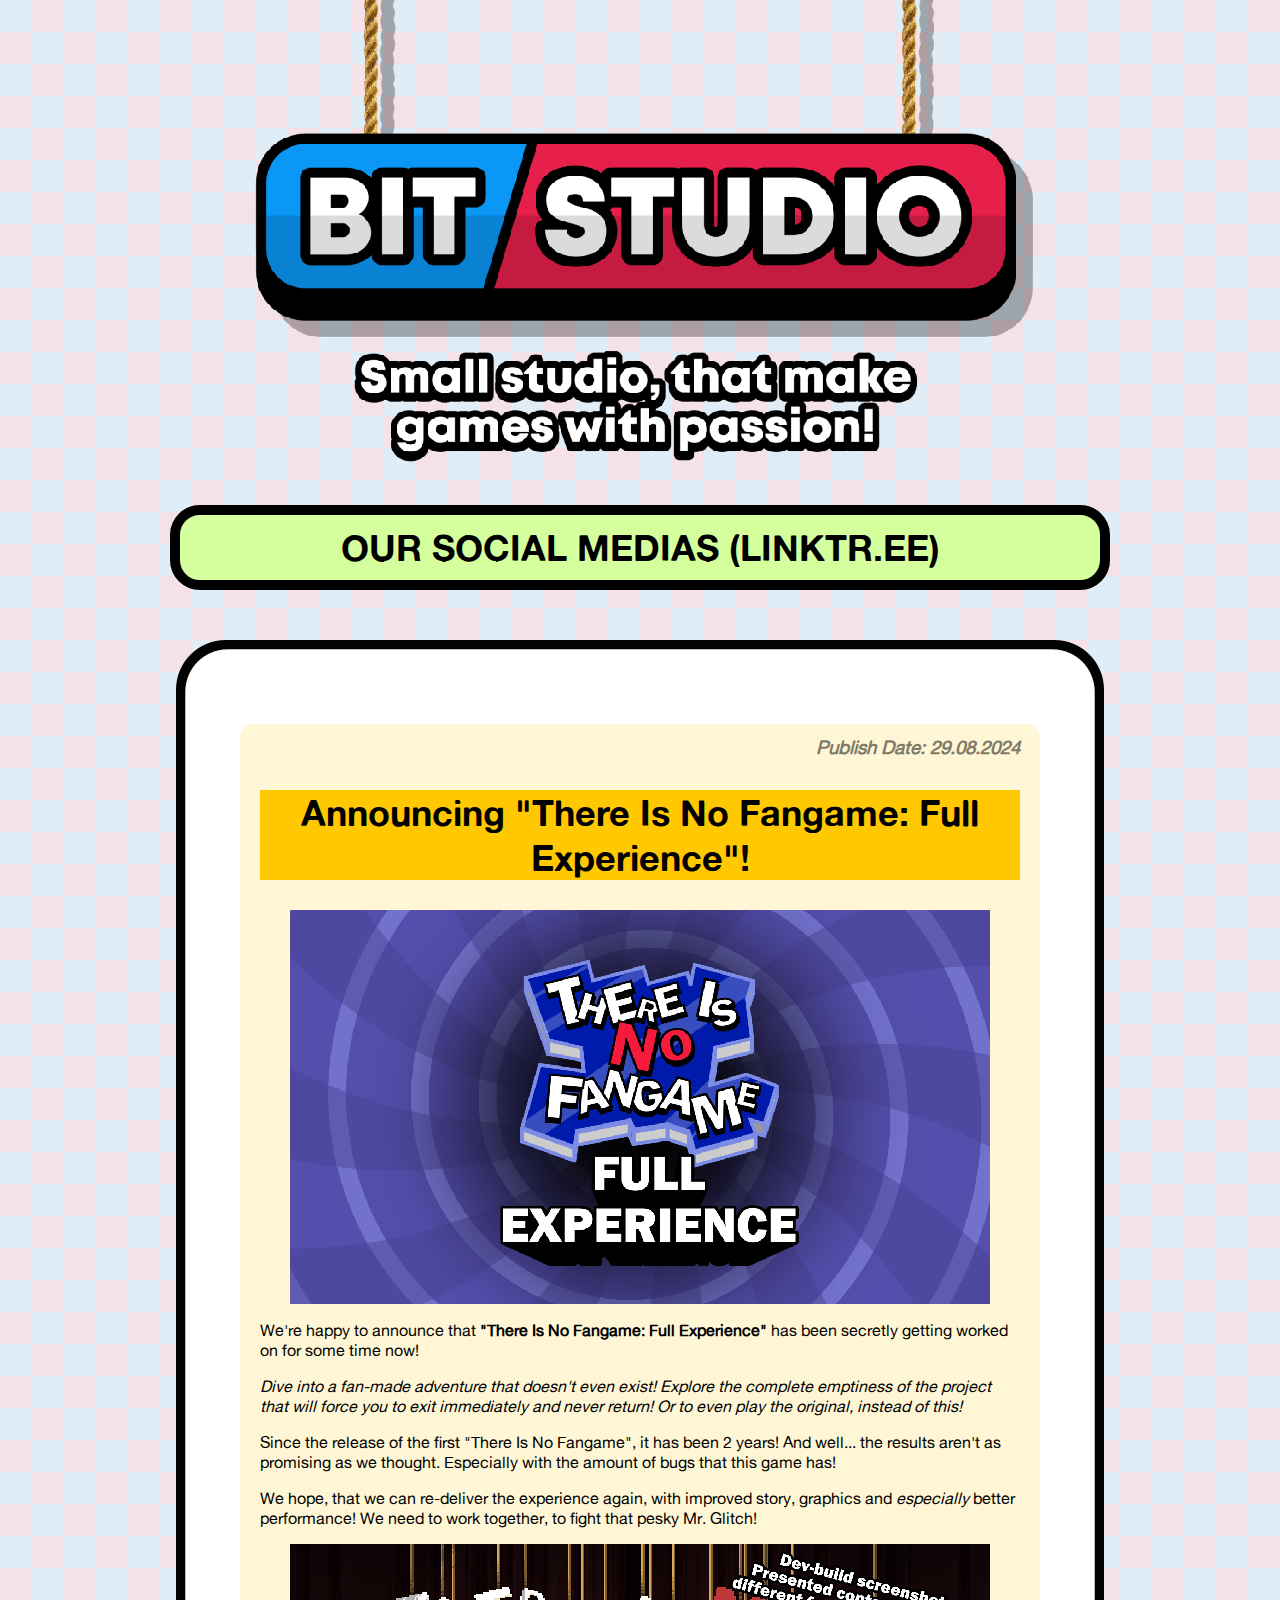
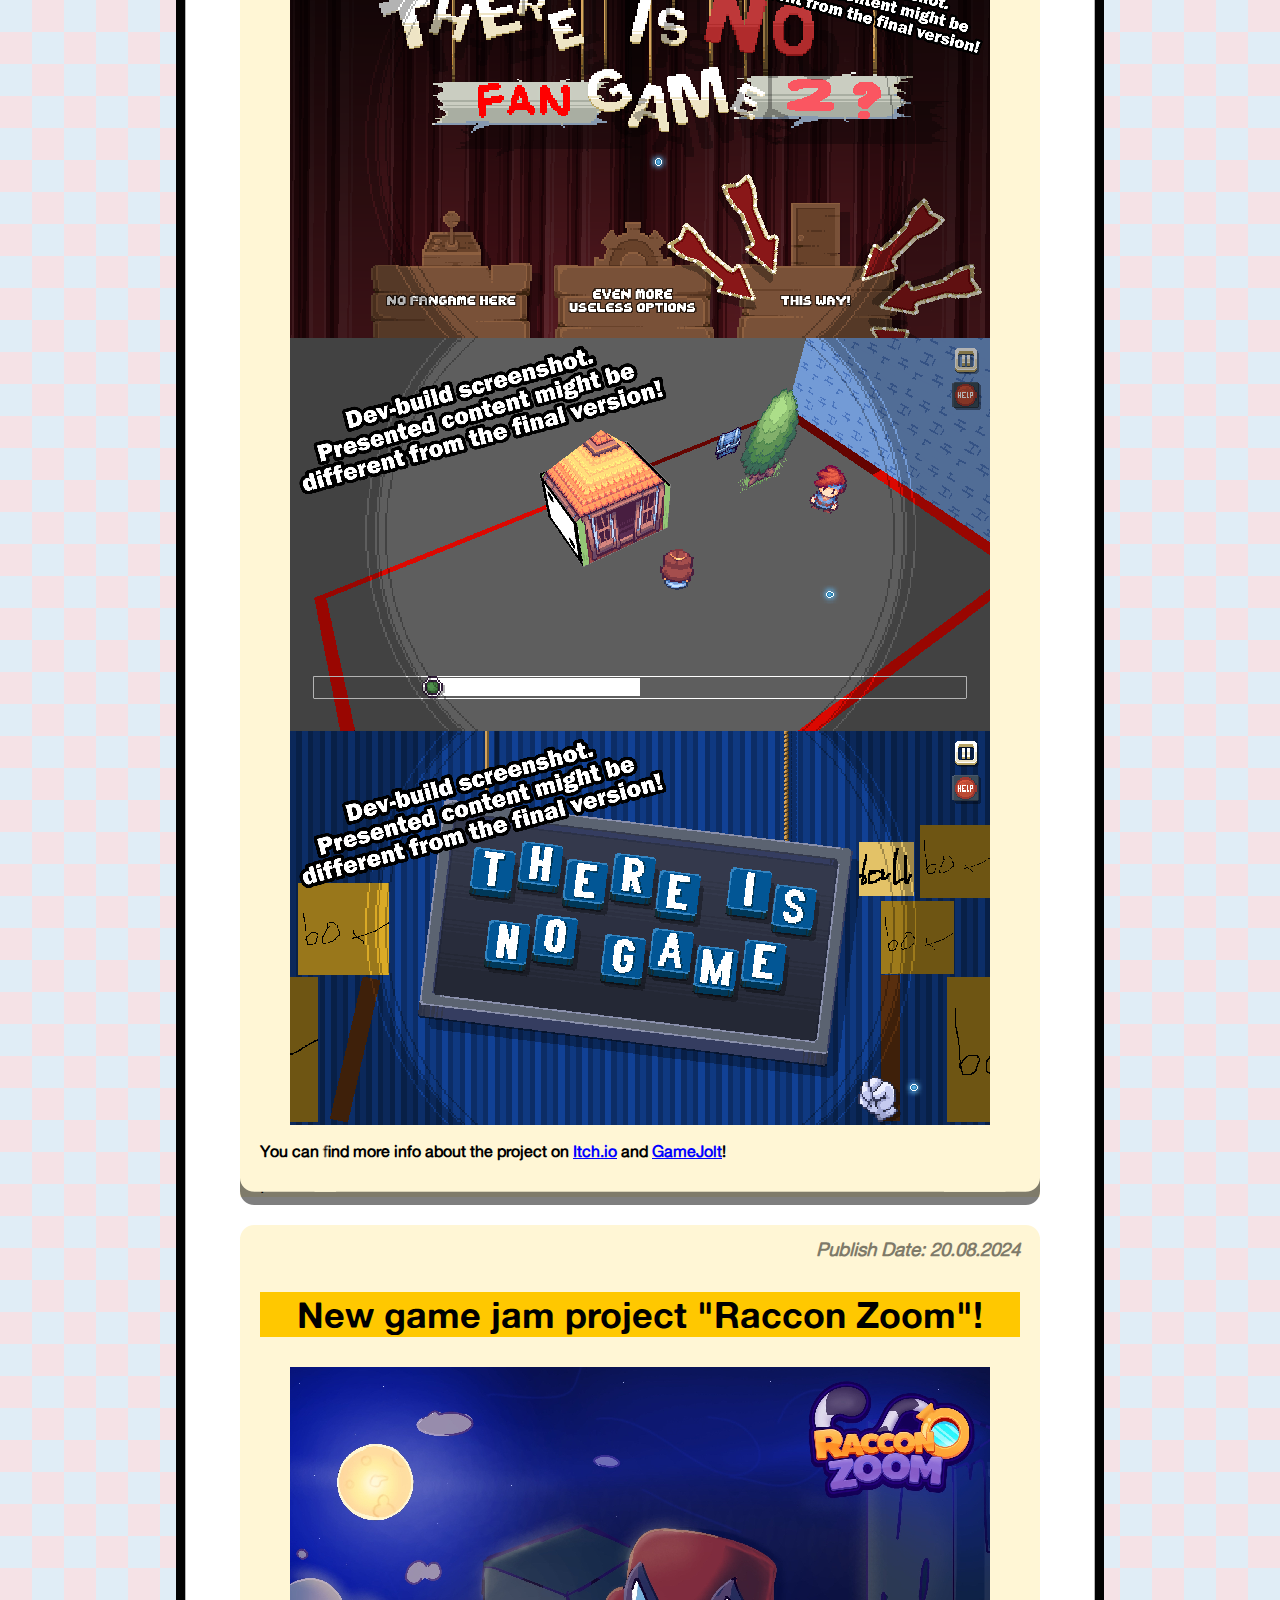
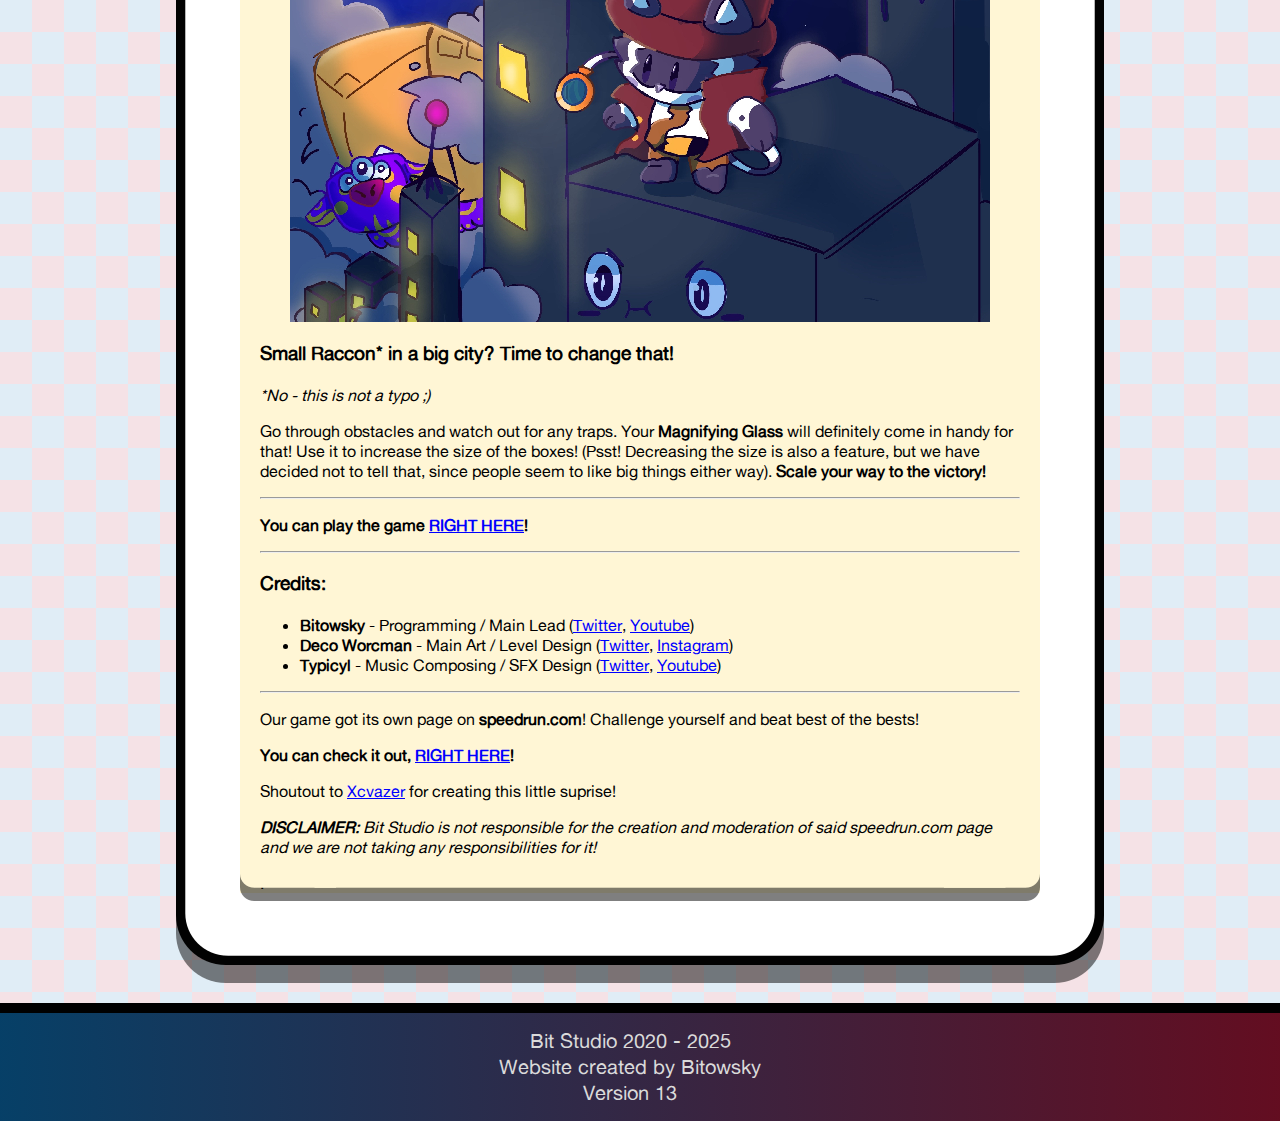
<file: index.html>
<html>
  <head>
    <meta property="og:title" content="Bit Studio" />
    <meta property="og:description" content="Small studio, that make games with passion!" />
    <meta property="og:image" content="img/metaLogo.png" />
    <link rel="stylesheet" href="css/common.css">
    <script src="js/jquery.js"></script> 
    <title>Bit Studio</title>
  </head>
  <body>
    <img src="img/topLogo.png" alt="Bit Studio Logo" id="topLogo">

    <div class="topButtons" title="Linktr.ee" onClick="window.location.href = 'https://linktr.ee/bitstudio'">OUR SOCIAL MEDIAS (LINKTR.EE)</div>

    <table class="baseTable">
      <tr>
        <td class="baseTableCell" style="background-image: url('./img/base_tl.png');" width="64" height="64"></td>
        <td class="baseTableCell baseTableRepeat" style="background-image: url('./img/base_t.png');" width="50" height="64"></td>
        <td class="baseTableCell" style="background-image: url('./img/base_tr.png');" width="64" height="64"></td>
      </tr>
      <tr>
        <td class="baseTableCell baseTableRepeat" style="background-image: url('./img/base_l.png');" width="64" height="64"></td>
        <td class="baseTableCell baseTableRepeat" style="background-image: url('./img/base_m.png');" width="auto" height="auto">
          <table>
            <div id="content"></div>
          </table>
        </td>
        <td class="baseTableCell baseTableRepeat" style="background-image: url('./img/base_r.png');" width="64" height="64"></td>
      </tr>
      <tr>
        <td class="baseTableCell" style="background-image: url('./img/base_bl.png');" width="64" height="82"></td>
        <td class="baseTableCell baseTableRepeat" style="background-image: url('./img/base_b.png');" width="auto" height="82"></td>
        <td class="baseTableCell" style="background-image: url('./img/base_br.png');" width="64" height="82"></td>
      </tr>
    </table>
    <div></div>

    <div class="footer">
      Bit Studio 2020 - 2025
      <br>Website created by Bitowsky
      <br>Version 13
    </div>

    <script src="posts/allPosts.js"></script>
    <script src="js/posts.js"></script>
    <div id="missingData"></div>
  </body>
</html>
</file>
<file: css/common.css>
* {
    image-rendering: pixelated;
    font-family: "base";
    
}

@font-face {
    font-family: "base";
    src: url("../fonts/AlteHaasGroteskRegular.ttf");
    text-rendering: optimizeSpeed;
}

@font-face {
    font-family: "baseBold";
    src: url("../fonts/AlteHaasGroteskBold.ttf");
    text-rendering: optimizeSpeed;
}

body {
    overflow-x: hidden;
    background-image: url("../img/bg.png");
}


#topLogo {
    width: 70%;
    margin-top: -20px;
    margin-left: auto;
    margin-right: auto;
    display: block;
}

.topButtons {
    max-width: 900px;
    background-color: rgb(212, 255, 156);
    margin-left: auto;
    margin-right: auto;
    margin-bottom: 50px;
    color: black;
    border: 10px solid black;
    border-radius: 30px;
    text-align: center;
    font-size: 36px;
    padding: 10px;
    user-select: none;
    font-family: "baseBold";
}

.topButtons:hover {
    background-color: rgb(33, 57, 0);
    color: white;
    cursor: pointer;
}

.baseTableCell {
    background-repeat: no-repeat;
    padding: 0;
}
.baseTableRepeat {
    background-repeat: repeat;
}

.baseTable {
    border-collapse: collapse;
    margin-left: auto;
    margin-right: auto;
    table-layout: fixed;
}

td { 
    overflow: hidden; 
    text-overflow: ellipsis; 
    word-wrap: break-word;
}

.postBox {
    margin-top: 20px;
}

.post {
    background-repeat: no-repeat;
    display: block;
    max-width: 800px;
}

.postMid {
    background-image: url('../img/post_mid.png');
    background-repeat: repeat-y;
    margin-top: -40px;
    margin-bottom: -40px;
    padding-left: 20px;
    padding-right: 20px;
}

.postTitle {
    text-align: center;
    font-size: 36px;
    width: 100%;
    background-color: rgb(255, 200, 0);
    font-family: "baseBold";
}

.postMid img {
    width: 700px;
    margin-left: 30px;
}

.postMid p h3 {
    margin-left: 20px;
    margin-right: 60px;
    text-align: left;
}

.postMid a {
    color: blue;
}

.postDate::before {
    content: "Publish Date: ";
}

.postDate {
    text-align: right;
    font-style: italic;
    opacity: 0.5;
}

.footer {
    color:#dadada;
    background: linear-gradient(90deg, rgba(4,65,105,1) 0%, rgba(100,13,32,1) 100%);
    text-align:center;
    padding:15px;
    margin-left:-40px;
    margin-right:-20px;
    margin-top: 20px;
    margin-bottom: -200px;
    font-size:20px;
    border-top: 10px solid black;
}
</file>
